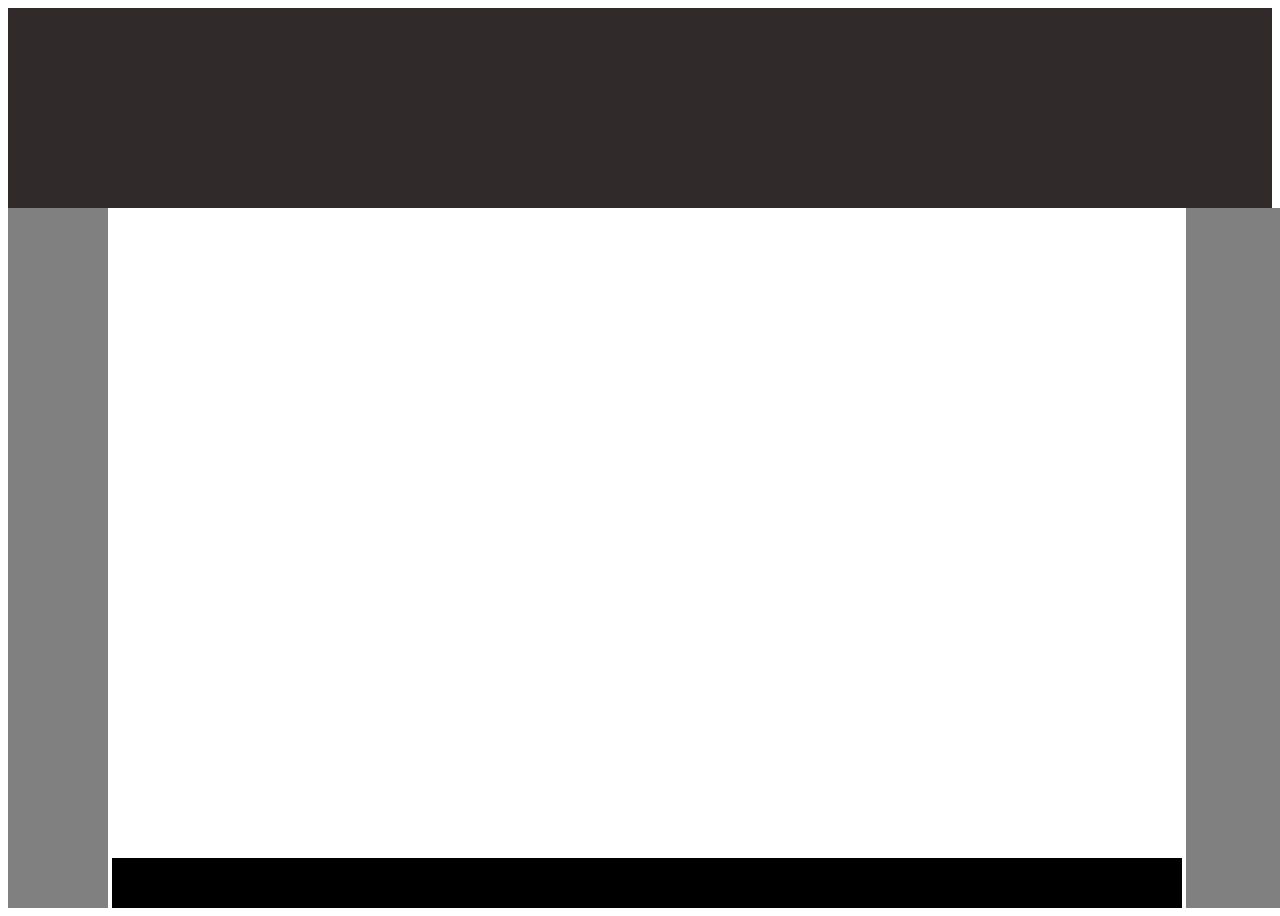
<file: first/index.html>
<!-- Put your HTML HERE, make sure to connect your index.css sheet -->
<!DOCTYPE html>
<html lang="en">
<head>
    <meta charset="UTF-8">
    <meta name="day-2-project" content="width=device-width, initial-scale=1.0">
    <meta http-equiv="X-UA-Compatible" content="ie=edge">
    <title>Document</title>
    <link rel="stylesheet" href=".\index.css">

</head>
<body>

    <div class = "top-margin"></div>
    <div class = "coke">
       <div class = "left-side"></div>

       <div class = "center">
           <div class = "base"></div>
       </div>

       <div class = "right-side"></div>


    </div>

</body>
</html>
</file>
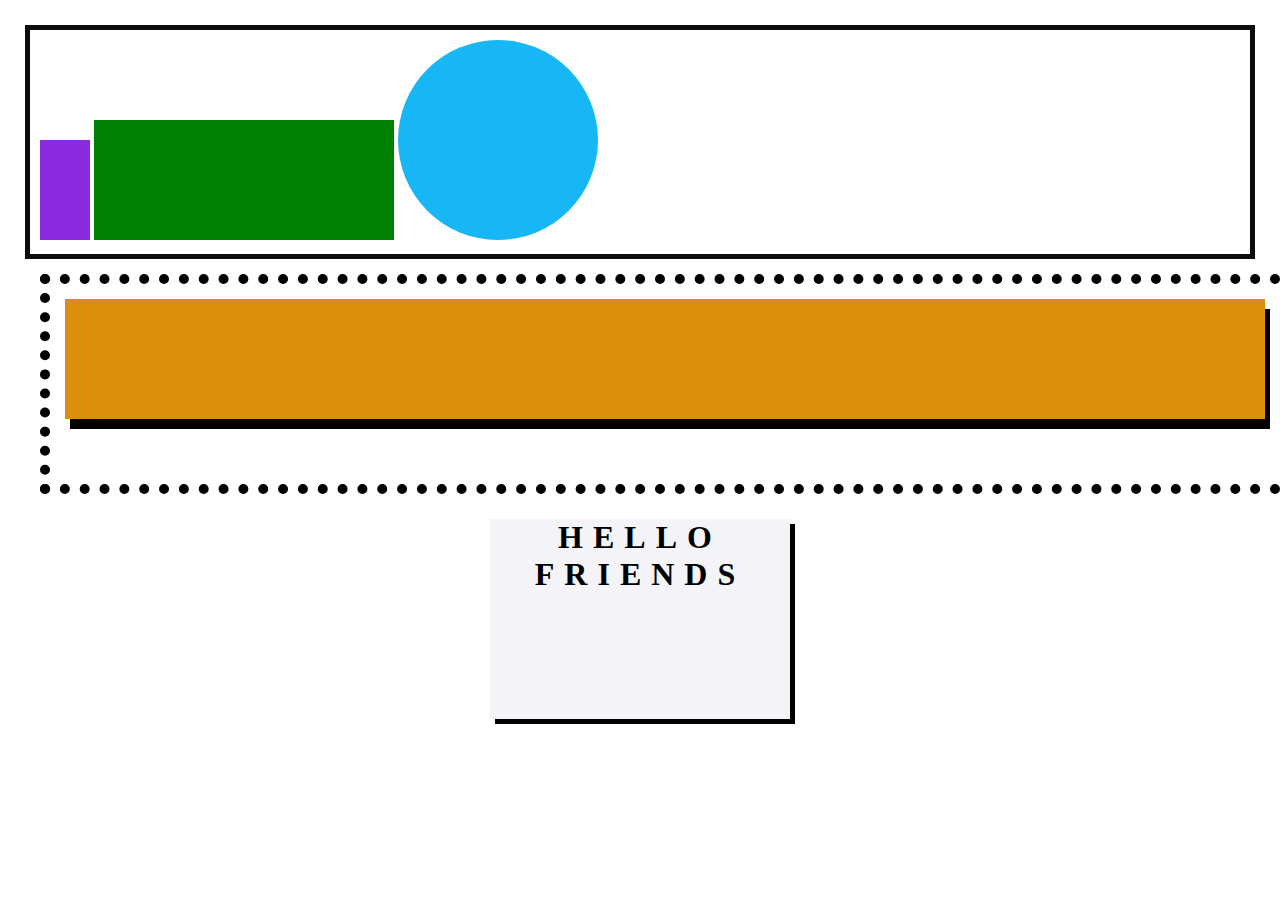
<file: second/index.html>
<!-- Put your HTML HERE, make sure to connect your index.css sheet -->
<!DOCTYPE html>
<html lang="en">
<head>
    <meta charset="UTF-8">
    <meta name="viewport" content="width=device-width, initial-scale=1.0">
    <meta http-equiv="X-UA-Compatible" content="ie=edge">
    <title>Document</title>
    <link rel="stylesheet" href="index.css" />
</head>

<body>

   <div class ="top">
       <div class ="purple">

       </div>
       <div class ="green">

       </div>
       <div class ="circle">

       </div>
       
   </div>

    <div class="center">
        
        <div class="box-y"></div>

    </div>

    <div class="bottom">
        <h1>HELLO FRIENDS</h1>
    </div>

</body>
</html>
</file>
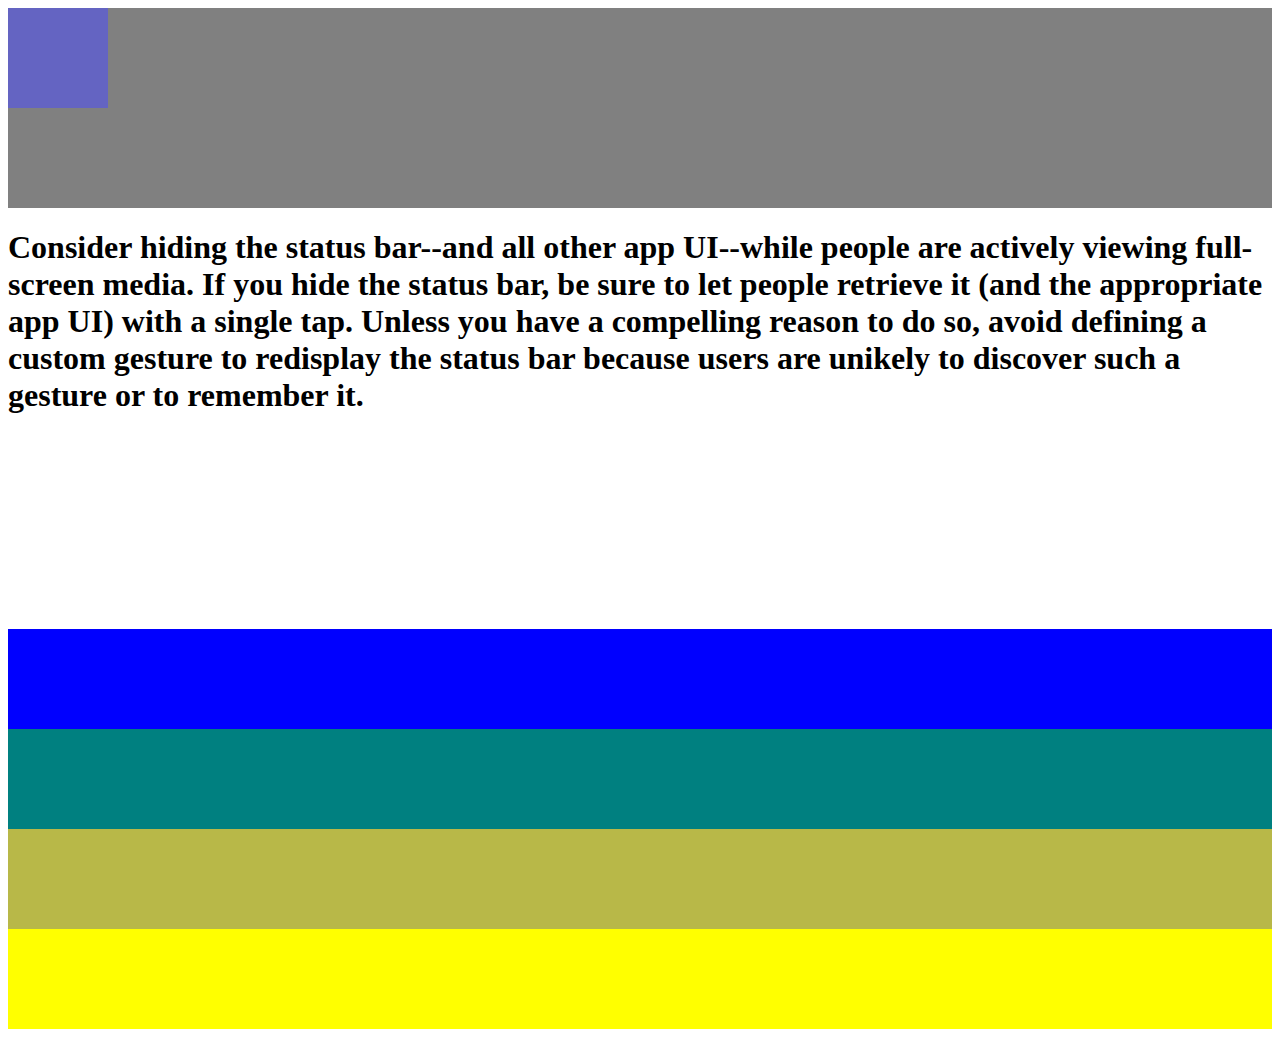
<file: third/index.html>
<!-- Put your HTML HERE, make sure to connect your index.css sheet -->
<!DOCTYPE html>
<html lang="en">
<head>
    <meta charset="UTF-8">
    <meta name="viewport" content="width=device-width, initial-scale=1.0">
    <meta http-equiv="X-UA-Compatible" content="ie=edge">
    <title>Document</title>
    <link rel="stylesheet" href="index.css" />
</head>
<body>
    <div class="head">
        <div class="blue1">

        </div>
    </div>
    <div class="box1">
        <h1>Consider hiding the status bar--and all other app UI--while people are actively viewing full-screen media.  If you hide the status bar, be sure to let people retrieve it (and the appropriate app UI) with a single tap.  Unless you have a compelling reason to do so, avoid defining a custom gesture to redisplay the status bar because users are unikely to discover such a gesture or to remember it. </h1>
    </div>

    <div class="blue-row"></div>
    <div class="teal-row"></div>
    <div class="hydrated-pee-row"></div>
    <div class="yellow-row"></div>


    
</body>
</html>
</file>
<file: second/index.css>
body {
    margin: 0;
    padding: 25px;

}
.top {
    width: 100%;
    border: 5px solid rgb(14, 13, 13);
    padding: 10px;
    box-sizing: border-box;

}

.purple {
    height: 100px;
    width: 50px;
    background-color: blueviolet;
    display: inline-block;
    
}

.green { 
    height: 120px;
    width: 300px;
    background-color: green;
    display: inline-block;
}

.circle {
    border-radius: 50%;
    height: 200px;
    width: 200px;
    background-color: rgb(23, 182, 245);
    display: inline-block;
    
}


.center {
    height: 200px;
    width: 1300px;  
    border: 10px dotted black;
    margin: 15px;

}


.box-y {
    height: 120px;
    width: 1200px;
    background-color: rgb(219, 143, 12);
    margin: 15px;
    box-shadow: 5px 10px black;
}

.bottom {
    height: 200px;
    width: 300px;
    background-color: rgb(244, 244, 248);
    margin: 25px auto;
    box-shadow: 5px 5px black;
    content: hello; 



}

.bottom h1 {
    width: 100%;
    text-align: center;
    letter-spacing: 10px;
    

}
</file>
<file: third/index.css>
.head {
    height: 200px;
    width: 100%;
    background-color: grey;
    box-sizing: border-box;

}

.blue1 {
    height: 100px;
    width: 100px;
    background-color: rgb(100, 100, 194);
    
}

.box1 {
    height: 400px;
    width: 100%;

}

.blue-row {
    height: 100px;
    width: 100%;
    background-color: blue;
}

.teal-row {
    height: 100px;
    width: 100%;
    background-color: teal;
}

.hydrated-pee-row {
    height: 100px;
    width: 100%;
background-color: rgb(184, 184, 72);
}

.yellow-row {
    height: 100px;
    width: 100%;
    background-color: yellow;
}
</file>
